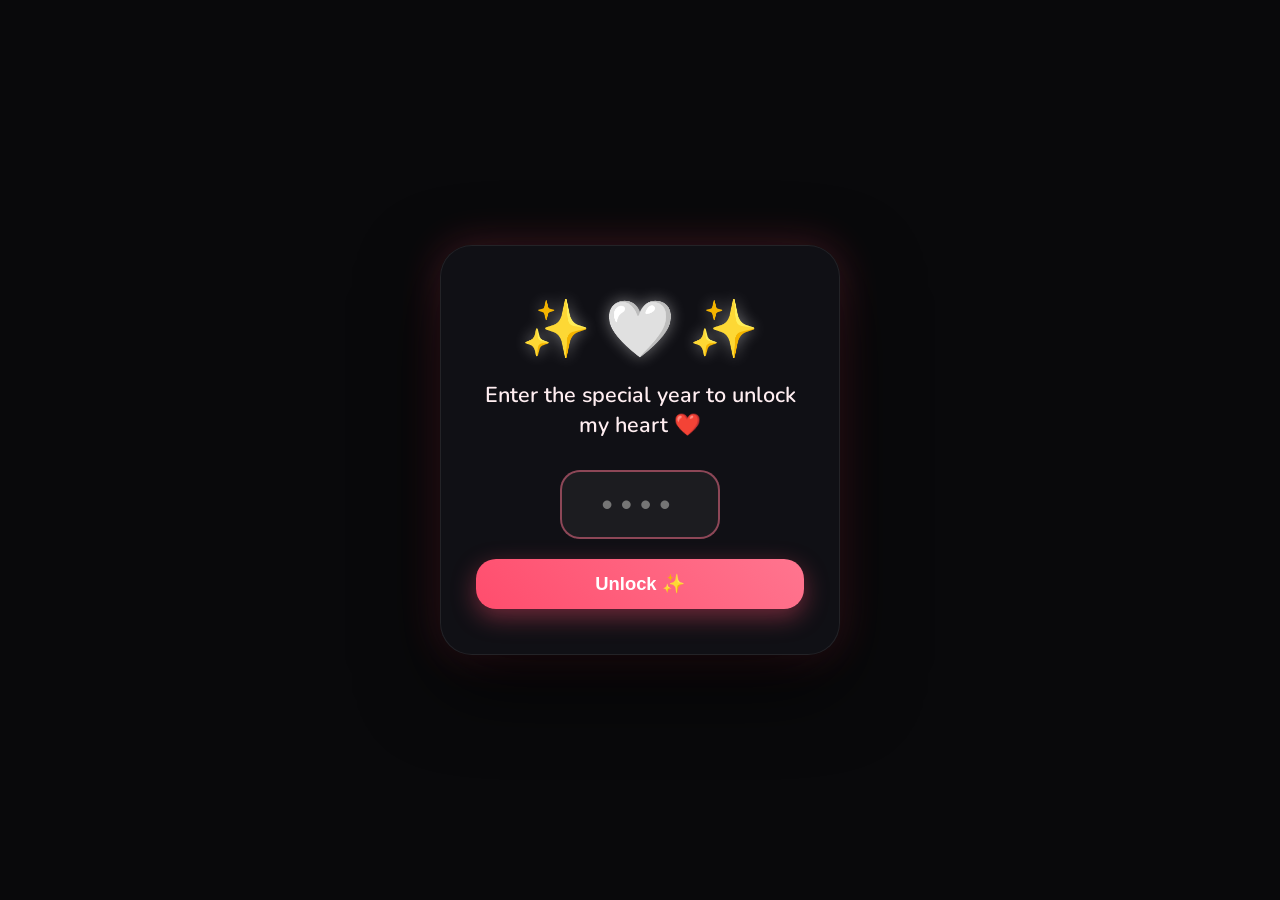
<file: index.html>
<!DOCTYPE html>
<html lang="en">
<head>
    <meta charset="UTF-8">
    <meta name="viewport" content="width=device-width, initial-scale=1.0">
    <title>For My Universe ❤️</title>
    <link rel="stylesheet" href="style.css">
</head>
<body>

    <!-- Dynamic Background Theme Engine -->
    <div class="dynamic-theme-bg" id="themeBg"></div>
    <div class="hearts-bg" id="heartsBg"></div>
    <div class="butterfly-container" id="butterflyContainer"></div>

    <!-- Passcode Lock Screen -->
    <div class="passcode-container" id="passcodeScreen">
        <div class="cute-doodle-avatar">✨ 🤍 ✨</div>
        <h2>Enter the special year to unlock my heart ❤️</h2>
        <div class="passcode-box">
            <input type="password" id="passInput" placeholder="••••" maxlength="4">
            <button onclick="checkPasscode()">Unlock ✨</button>
        </div>
        <p class="error-msg" id="errorMsg">Wrong passcode! Try again 🥺</p>
    </div>

    <!-- Main Aesthetic Canvas Dashboard -->
    <div class="main-web hidden" id="mainContent">
        
        <!-- Slide 1: Welcome Frame -->
        <div class="slide active" id="slide1" data-bg="WhatsApp Image 2026-07-18 at 01.35.39 (2).jpeg">
            <h2 class="animate-text-reveal">I made something special for u <br> do u wanna see?</h2>
            <div class="doodle-accent-top">🦋 ✨ 🦋</div>
            <div class="action-footer-btns">
                <button class="btn yes-btn bouncy" onclick="nextSlide(3)">YES</button>
                <button class="btn no-btn bouncy" id="noBtn" onclick="nextSlide(2)">NO</button>
            </div>
        </div>

        <!-- Slide 2: If No Clicked -->
        <div class="slide" id="slide2" data-bg="WhatsApp Image 2026-07-18 at 01.35.39 (1).jpeg">
            <h2 class="animate-text-reveal">Why did u click no?! 😢</h2>
            <div class="action-footer-btns">
                <button class="btn yes-btn" onclick="nextSlide(1)">TRY AGAIN</button>
            </div>
        </div>

        <!-- Slide 3: Reconnect Intro -->
        <div class="slide" id="slide3" data-bg="WhatsApp Image 2026-07-18 at 01.35.39.jpeg">
            <h2 class="animate-text-reveal">Can we fix us? ❤️</h2>
            <p class="canvas-subtitle-glow">I miss our old days 🥺</p>
            <div class="action-footer-btns">
                <button class="btn next-slide-trigger" onclick="nextSlide(4)">CLICK ME 👉</button>
            </div>
        </div>

        <!-- Slide 4: Message Frame -->
        <div class="slide" id="slide4" data-bg="WhatsApp Image 2026-07-18 at 01.35.38 (2).jpeg">
            <h2 class="animate-text-reveal">MY WISH FOR US 💖</h2>
            <div class="aesthetic-scroll-letter">
                <p>No matter what happened, my feelings for you have never changed. You are still my comfort person, and no one could ever take your place.</p>
                <p class="signature-font">Forever Yours ❤️</p>
            </div>
            <div class="action-footer-btns">
                <button class="btn next-slide-trigger" onclick="nextSlide(5)">CLICK ME 👉</button>
            </div>
        </div>

        <!-- Slide 5: Virtual Hug -->
        <div class="slide" id="slide5" data-bg="WhatsApp Image 2026-07-18 at 01.35.38 (1).jpeg">
            <h2 class="animate-text-reveal">A tight hug for ya! 🤗</h2>
            <h1 class="glowing-neon-title">I MISS YOU</h1>
            <div class="action-footer-btns">
                <button class="btn next-slide-trigger" onclick="nextSlide(6)">CLICK ME 👉</button>
            </div>
        </div>

        <!-- Slide 6: Collage Showcase Layout -->
        <div class="slide" id="slide6" data-bg="WhatsApp Image 2026-07-18 at 01.35.38.jpeg">
            <h2 class="animate-text-reveal">Will you be mine again? 💍</h2>
            <div class="action-footer-btns">
                <button class="btn next-slide-trigger" onclick="nextSlide(7)">CLICK ME 👉</button>
            </div>
        </div>

        <!-- Slide 7: Grid Collage Layout -->
        <div class="slide" id="slide7" data-bg="WhatsApp Image 2026-07-18 at 01.35.37.jpeg">
            <h2 class="animate-text-reveal">Your Smile Lights Up My World ✨</h2>
            <div class="action-footer-btns">
                <button class="btn next-slide-trigger" onclick="nextSlide(8)">CLICK ME 👉</button>
            </div>
        </div>

        <!-- Slide 8: Side-by-Side Double Collage -->
        <div class="slide" id="slide8" data-bg="WhatsApp Image 2026-07-18 at 01.35.35 (2).jpeg">
            <h2 class="animate-text-reveal">I Love Every Version Of You 💖</h2>
            <div class="action-footer-btns">
                <button class="btn next-slide-trigger" onclick="nextSlide(9)">CLICK ME 👉</button>
            </div>
        </div>

        <!-- Slide 9: Final Slide -->
        <div class="slide" id="slide9" data-bg="WhatsApp Image 2026-07-18 at 01.35.35.jpeg">
            <h2 class="animate-text-reveal">Forever & Always, Just You ❤️</h2>
            <p class="canvas-footer-pulse">Let's build our beautiful future together ✨</p>
        </div>

    </div>

    <script src="script.js"></script>
</body>
</html>
</file>
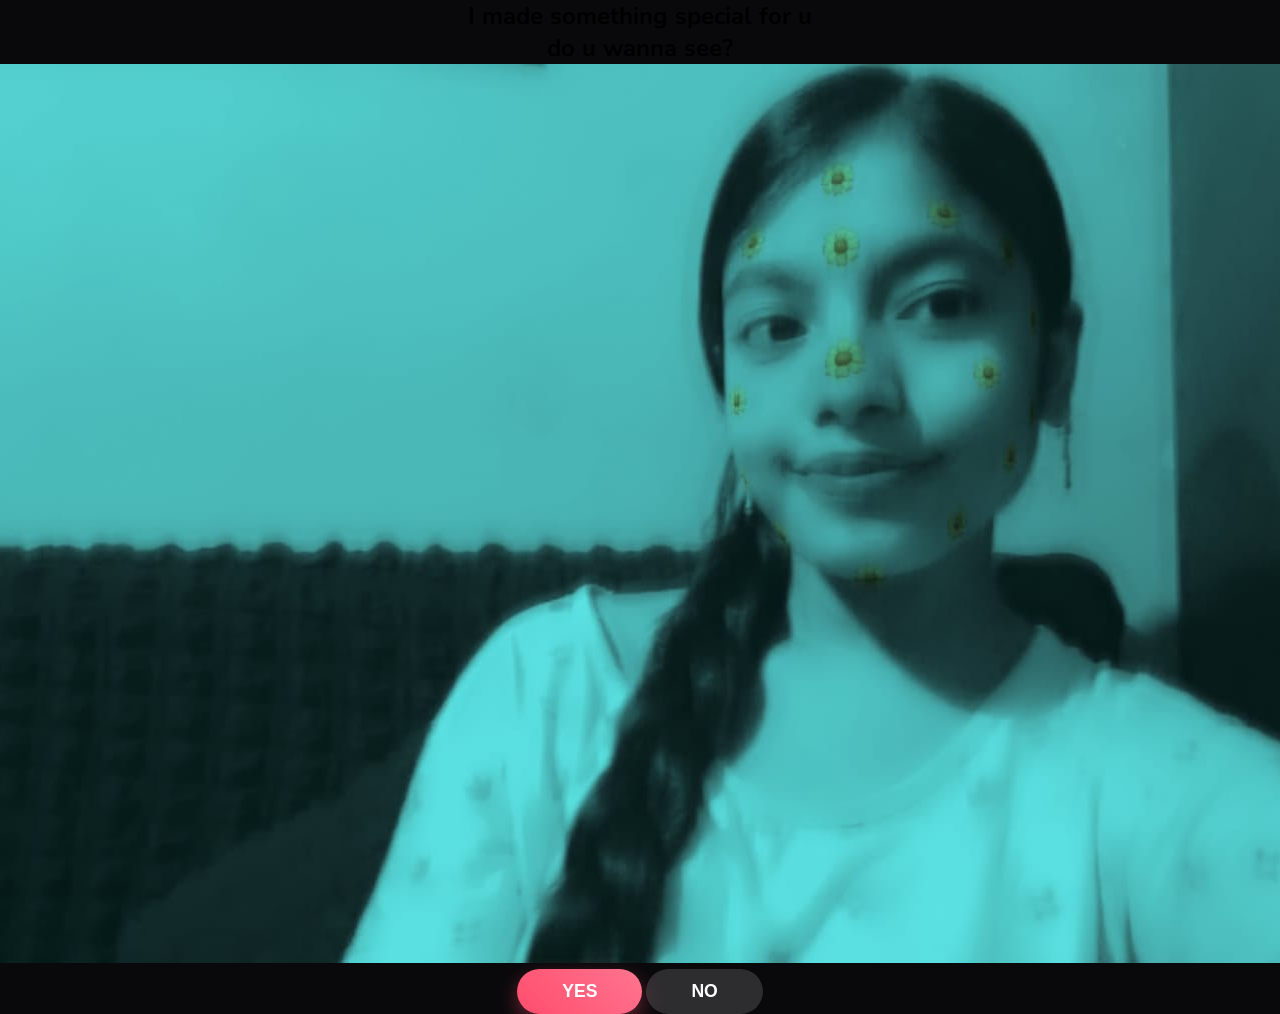
<file: gemini-code-1784313296991.html>
<!DOCTYPE html>
<html lang="en">
<head>
    <meta charset="UTF-8">
    <meta name="viewport" content="width=device-width, initial-scale=1.0">
    <title>Something Special For You</title>
    <link rel="stylesheet" href="style.css">
</head>
<body>

    <div class="card-container">
        <!-- Slide 1: Initial Question (Pic 1) -->
        <div class="slide active" id="slide1">
            <h2>I made something special for u <br> do u wanna see?</h2>
            <div class="image-box">
                <img src="WhatsApp Image 2026-07-18 at 00.24.03.jpeg" alt="Proposal Start">
            </div>
            <div class="btn-group">
                <button class="btn yes-btn" onclick="nextSlide(3)">YES</button>
                <button class="btn no-btn" id="noBtn" onclick="nextSlide(2)">NO</button>
            </div>
        </div>

        <!-- Slide 2: If No Clicked (Pic 2) -->
        <div class="slide" id="slide2">
            <h2>Why did u click no?! 😢</h2>
            <div class="image-box">
                <img src="WhatsApp Image 2026-07-18 at 00.24.04.jpeg" alt="Sad Response">
            </div>
            <div class="btn-group">
                <button class="btn yes-btn" onclick="nextSlide(1)">TRY AGAIN</button>
            </div>
        </div>

        <!-- Slide 3: The Proposal Introduction (Pic 3) -->
        <div class="slide" id="slide3">
            <h2>Can we fix us? ❤️</h2>
            <p class="sub-text">I miss our old days 🥺</p>
            <div class="image-box">
                <img src="WhatsApp Image 2026-07-18 at 00.24.04 (1).jpeg" alt="Memories">
            </div>
            <button class="arrow-btn" onclick="nextSlide(4)">CLICK ME 👉</button>
        </div>

        <!-- Slide 4: Relationship Reconnect Message (No Pic - Text Only) -->
        <div class="slide" id="slide4">
            <h2>MY WISH FOR US 💖</h2>
            <div class="letter-box">
                <p><strong>Hey baby... 🥺</strong></p>
                <p>No matter what happened or how things went wrong, my feelings for you have never changed. Life just doesn't feel the same without you around.</p>
                <p>You are still my comfort person, and no one could ever take your place. I miss your laugh, our late-night talks, and the way you used to understand me like nobody else.</p>
                <p>I know we've had our misunderstandings, but I truly believe we are meant to be. I am ready to put in all the efforts, love, and care to make things right again.</p>
                <p>Can we please let go of the past and give us another chance? I want to build our future together, holding your hand forever.</p>
                <p class="sign">Forever Yours ❤️</p>
            </div>
            <button class="arrow-btn" onclick="nextSlide(5)">CLICK ME 👉</button>
        </div>

        <!-- Slide 5: Virtual Hug / Miss You (Pic 4) -->
        <div class="slide" id="slide5">
            <h2>A tight hug for ya! 🤗</h2>
            <h1 class="highlight-text">I MISS YOU</h1>
            <div class="image-box">
                <img src="WhatsApp Image 2026-07-18 at 00.24.04 (2).jpeg" alt="Virtual Hug">
            </div>
            <button class="arrow-btn" onclick="nextSlide(6)">CLICK ME 👉</button>
        </div>

        <!-- Slide 6: Collage & Final Proposal (Pic 5, 6, 7) -->
        <div class="slide" id="slide6">
            <h2>Will you be mine again? 💍</h2>
            
            <!-- Polaroid/Frame Style Collage Layout for remaining 3 photos -->
            <div class="collage-wrapper">
                <div class="collage-item p1">
                    <img src="WhatsApp Image 2026-07-18 at 00.24.05.jpeg" alt="Memories 1">
                </div>
                <div class="collage-item p2">
                    <img src="WhatsApp Image 2026-07-18 at 00.24.05 (1).jpeg" alt="Memories 2">
                </div>
                <div class="collage-item p3">
                    <img src="WhatsApp Image 2026-07-18 at 00.24.05 (2).jpeg" alt="Memories 3">
                </div>
            </div>

            <p class="date-text">Let's start over ✨</p>
        </div>
    </div>

    <script src="script.js"></script>
</body>
</html>
</file>
<file: style.css>
@import url('https://fonts.googleapis.com/css2?family=Caveat:wght=700&family=Nunito:wght=400;600;800&display=swap');

* {
    margin: 0;
    padding: 0;
    box-sizing: border-box;
}

body {
    background: #09090b;
    font-family: 'Nunito', sans-serif;
    display: flex;
    justify-content: center;
    align-items: center;
    min-height: 100vh;
    overflow: hidden;
    position: relative;
}

/* Fullscreen Responsive Engine for Theme Image Breathing Effect */
.dynamic-theme-bg {
    position: absolute;
    width: 100%;
    height: 100%;
    top: 0;
    left: 0;
    background-size: cover;
    background-position: center;
    z-index: 0;
    filter: brightness(0.4) contrast(1.05) blur(1px);
    transition: background-image 0.8s ease-in-out;
    /* Continuous character/element engine movement loop */
    animation: bgBreathingMotor 8s ease-in-out infinite alternate;
}

@keyframes bgBreathingMotor {
    0% { transform: scale(1) translateY(0); filter: brightness(0.38) blur(1px); }
    50% { transform: scale(1.03) translateY(-4px); filter: brightness(0.45) blur(0px); }
    100% { transform: scale(1.01) translateY(2px); filter: brightness(0.35) blur(1px); }
}

.hearts-bg, .butterfly-container {
    position: absolute;
    width: 100%;
    height: 100%;
    top: 0;
    left: 0;
    pointer-events: none;
    z-index: 1;
}

.heart-node {
    position: absolute;
    color: rgba(255, 117, 143, 0.45);
    animation: driftVertical 5.5s linear infinite;
    bottom: -40px;
    filter: drop-shadow(0 0 10px rgba(255, 77, 109, 0.7));
}

.butterfly-node {
    position: absolute;
    font-size: 24px;
    animation: flyFlutter 6.5s ease-in-out infinite;
    opacity: 0.9;
    filter: drop-shadow(0 0 12px #ff758f);
}

@keyframes driftVertical {
    0% { transform: translateY(0) rotate(0deg) scale(0.6); opacity: 1; }
    100% { transform: translateY(-115vh) rotate(360deg) scale(1.4); opacity: 0; }
}

@keyframes flyFlutter {
    0% { transform: translate(0, 100vh) scale(0.5) rotate(0deg); opacity: 0; }
    20% { opacity: 1; }
    80% { opacity: 1; }
    100% { transform: translate(100vw, -10vh) scale(1.2) rotate(45deg); opacity: 0; }
}

/* Password Layout */
.passcode-container {
    background: rgba(18, 18, 24, 0.85);
    backdrop-filter: blur(20px);
    -webkit-backdrop-filter: blur(20px);
    padding: 45px 35px;
    border-radius: 32px;
    box-shadow: 0 30px 80px rgba(0, 0, 0, 0.7), 0 0 40px rgba(255, 77, 109, 0.25);
    text-align: center;
    z-index: 10;
    border: 1px solid rgba(255, 255, 255, 0.08);
    width: 90%;
    max-width: 400px;
    animation: modalPopIn 0.7s cubic-bezier(0.19, 1, 0.22, 1);
}

.cute-doodle-avatar {
    font-size: 3.5rem;
    margin-bottom: 12px;
    text-shadow: 0 0 15px rgba(255,255,255,0.4);
    animation: floatVertical 3s ease-in-out infinite;
}

.passcode-container h2 {
    color: #ffeef1;
    font-size: 1.35rem;
    font-weight: 600;
    margin-bottom: 30px;
}

.passcode-box input {
    width: 160px;
    padding: 14px;
    font-size: 2rem;
    text-align: center;
    letter-spacing: 8px;
    border: 2px solid rgba(255, 117, 143, 0.5);
    border-radius: 20px;
    outline: none;
    color: #fff;
    background: rgba(255, 255, 255, 0.05);
}

.passcode-box button {
    margin-top: 20px;
    display: block;
    width: 100%;
    background: linear-gradient(45deg, #ff4d6d, #ff758f);
    color: white;
    border: none;
    padding: 14px;
    font-size: 1.15rem;
    font-weight: 800;
    border-radius: 20px;
    cursor: pointer;
    box-shadow: 0 8px 25px rgba(255, 77, 109, 0.4);
}

.error-msg { color: #ff4d6d; font-weight: 600; display: none; margin-top: 15px; }

/* Dashboard Platform Overlay */
.main-web {
    background: rgba(15, 15, 20, 0.55);
    backdrop-filter: blur(15px);
    -webkit-backdrop-filter: blur(15px);
    width: 90%;
    max-width: 480px;
    height: 70vh;
    border-radius: 36px;
    box-shadow: 0 40px 90px rgba(0,0,0,0.8);
    padding: 35px 25px;
    position: relative;
    border: 1px solid rgba(255, 255, 255, 0.08);
    z-index: 5;
    display: flex;
    justify-content: center;
    align-items: center;
}

.hidden { display: none !important; }

.slide {
    display: none;
    flex-direction: column;
    align-items: center;
    text-align: center;
    width: 100%;
    height: 100%;
}

.slide.active {
    display: flex;
    animation: slideFadeSwitch 0.6s cubic-bezier(0.25, 1, 0.5, 1) forwards;
}

h2.animate-text-reveal {
    color: #fff0f3;
    font-size: 1.6rem;
    font-weight: 800;
    line-height: 1.45;
    margin-top: auto;
    margin-bottom: 15px;
    text-shadow: 0 2px 15px rgba(0,0,0,0.8);
}

.canvas-subtitle-glow { color: #ff758f; font-size: 1.25rem; font-weight: 600; text-shadow: 0 2px 10px rgba(0,0,0,0.8); }
.doodle-accent-top { font-size: 1.6rem; margin-bottom: 10px; }

/* Control Action Buttons */
.action-footer-btns {
    width: 100%;
    display: flex;
    justify-content: center;
    gap: 20px;
    margin-top: auto;
    padding-top: 15px;
}

.btn {
    padding: 12px 45px;
    font-size: 1.1rem;
    font-weight: 800;
    border: none;
    border-radius: 30px;
    cursor: pointer;
    transition: all 0.3s ease;
}

.yes-btn { background: linear-gradient(45deg, #ff4d6d, #ff758f); color: #fff; box-shadow: 0 8px 20px rgba(255, 77, 109, 0.4); }
.no-btn { background: rgba(255, 255, 255, 0.15); color: #fff; backdrop-filter: blur(5px); }
.btn:hover { transform: scale(1.06) translateY(-2px); }

.next-slide-trigger {
    background: transparent;
    color: #ff758f;
    font-weight: 800;
    letter-spacing: 1px;
    cursor: pointer;
    text-shadow: 0 2px 10px rgba(0,0,0,0.5);
}

.aesthetic-scroll-letter {
    text-align: left;
    background: rgba(0, 0, 0, 0.6);
    padding: 20px;
    border-radius: 20px;
    font-size: 1rem;
    color: #fff;
    line-height: 1.65;
    border: 1px solid rgba(255, 117, 143, 0.25);
    margin: auto 0;
    box-shadow: 0 10px 30px rgba(0,0,0,0.5);
}
.aesthetic-scroll-letter .signature-font { text-align: right; font-family: 'Caveat', cursive; font-size: 1.8rem; color: #ff758f; margin-top: 8px;}

.glowing-neon-title { font-size: 2.8rem; font-weight: 900; color: #ff4d6d; text-shadow: 0 0 20px rgba(255, 77, 109, 0.8); margin: auto 0; }

.canvas-footer-pulse { color: #ff758f; font-weight: 600; font-size: 1.2rem; margin-top: auto; animation: textPulseGlow 2s infinite alternate; text-shadow: 0 2px 10px rgba(0,0,0,0.8); }

@keyframes textPulseGlow { 0% { opacity: 0.7; } 100% { opacity: 1; } }
@keyframes slideFadeSwitch { from { opacity: 0; transform: scale(0.96); } to { opacity: 1; transform: scale(1); } }
@keyframes modalPopIn { from { opacity: 0; transform: scale(0.9); } to { opacity: 1; transform: scale(1); } }
@keyframes floatVertical { 0%, 100% { transform: translateY(0); } 50% { transform: translateY(-8px); } }
</file>
